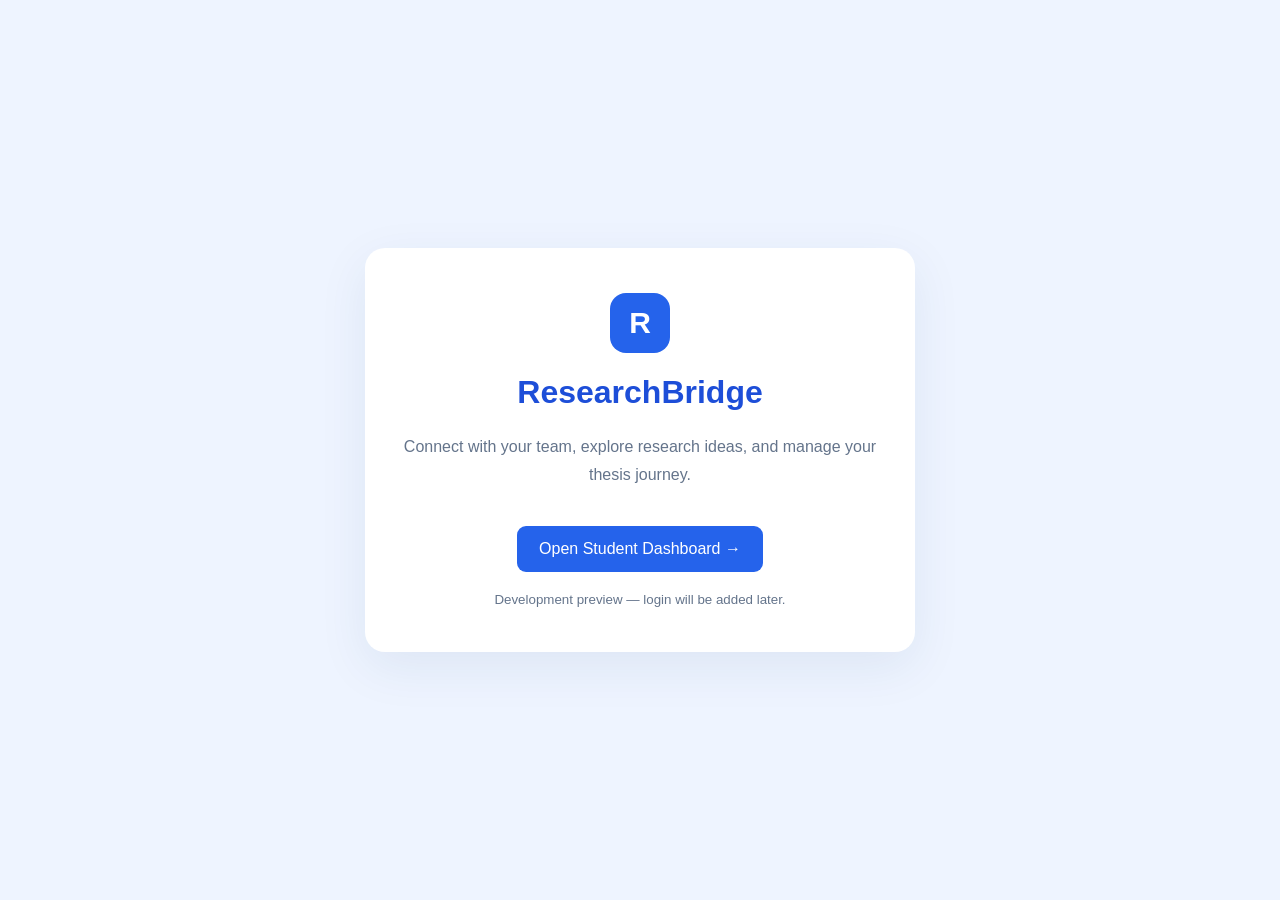
<file: index.html>
<!DOCTYPE html>
<html lang="en">
<head>
    <meta charset="UTF-8">
    <meta name="viewport" content="width=device-width, initial-scale=1.0">

    <title>ResearchBridge</title>

    <link rel="stylesheet" href="/static/style.css">
</head>

<body>
    <main class="welcome">
        <div class="logo">R</div>

        <h1>ResearchBridge</h1>

        <p>
            Connect with your team, explore research ideas,
            and manage your thesis journey.
        </p>

        <a href="/dashboard">Open Student Dashboard →</a>

        <small>Development preview — login will be added later.</small>
    </main>
</body>
</html>
</file>
<file: static/style.css>
* {
    box-sizing: border-box;
}

body {
    margin: 0;
    min-height: 100vh;
    display: grid;
    place-items: center;
    padding: 24px;
    font-family: "Segoe UI", Arial, sans-serif;
    color: #243247;
    background: #eef4ff;
}

.welcome {
    width: 100%;
    max-width: 550px;
    padding: 45px 30px;
    text-align: center;
    background: white;
    border-radius: 20px;
    box-shadow: 0 15px 50px #193b7414;
}

.logo {
    display: grid;
    place-items: center;
    width: 60px;
    height: 60px;
    margin: auto;
    border-radius: 16px;
    background: #2563eb;
    color: white;
    font-size: 30px;
    font-weight: bold;
}

h1 {
    color: #1d4ed8;
}

p {
    color: #64748b;
    line-height: 1.8;
}

a {
    display: inline-block;
    margin: 20px 0;
    padding: 14px 22px;
    border-radius: 9px;
    background: #2563eb;
    color: white;
    text-decoration: none;
}

a:hover {
    background: #1d4ed8;
}

a:focus-visible {
    outline: 3px solid #f59e0b;
    outline-offset: 4px;
}

small {
    display: block;
    color: #64748b;
}
</file>
